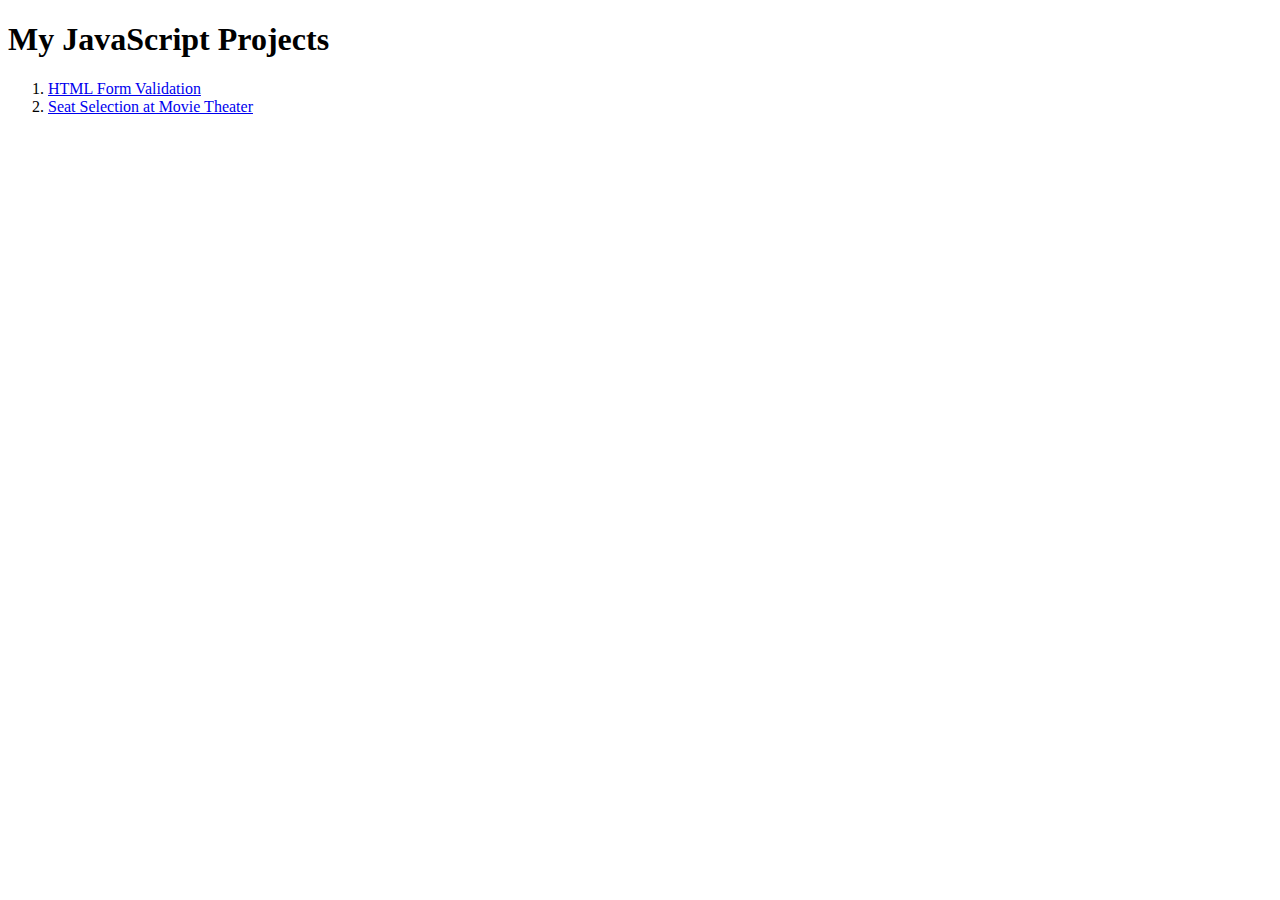
<file: index.html>
<!DOCTYPE html>
<html lang="en">
<head>
    <meta charset="UTF-8">
    <meta http-equiv="X-UA-Compatible" content="IE=edge">
    <meta name="viewport" content="width=device-width, initial-scale=1.0">
    <title>JavaScript Projects</title>
</head>
<body>
    <h1>My JavaScript Projects</h1>
    <ol>
        <li><a href="/project 1/index.html">HTML Form Validation</a></li>
        <li><a href="/project 2/index.html">Seat Selection at Movie Theater</a></li>
    </ol>
</body>
</html>
</file>
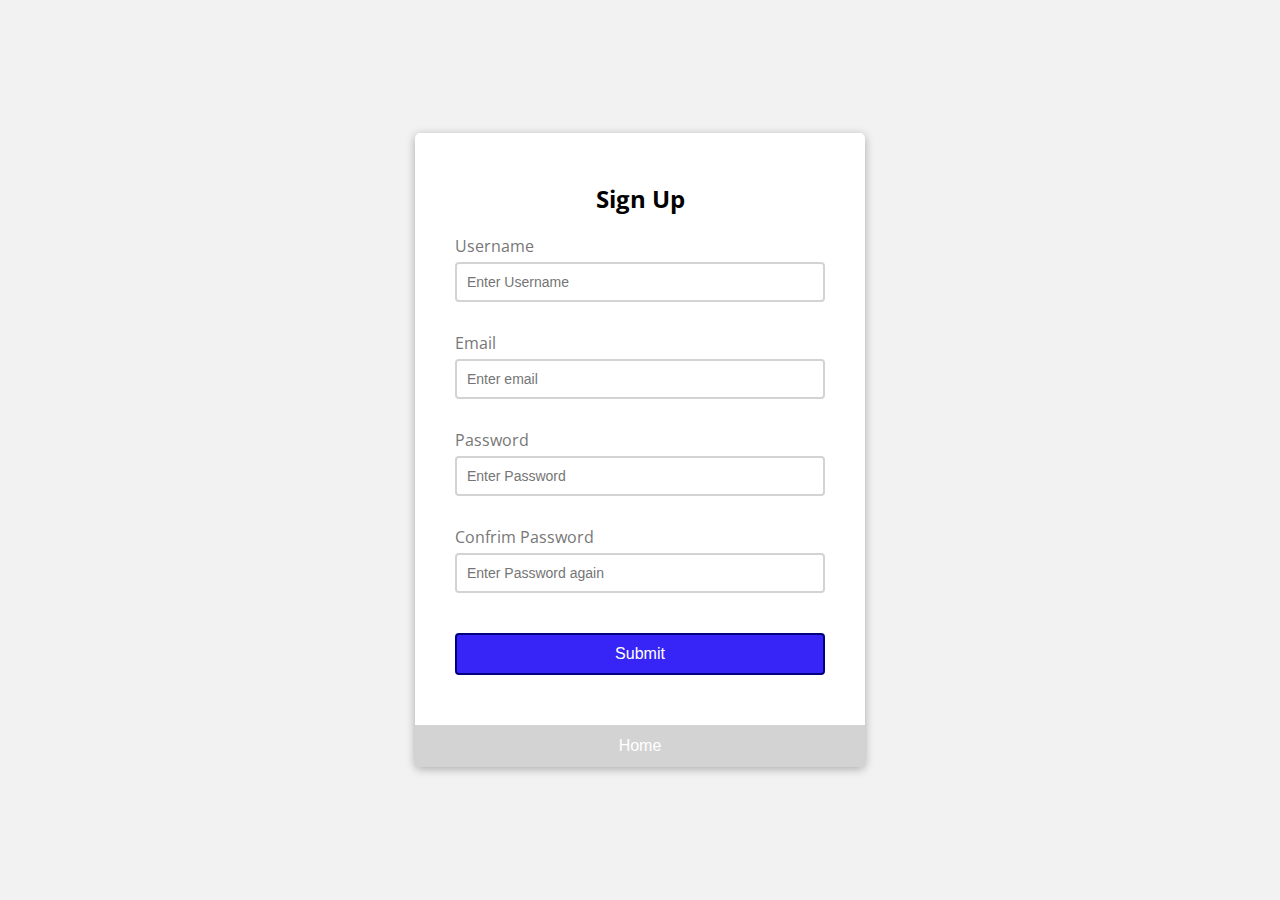
<file: project 1/index.html>
<!DOCTYPE html>
<html lang="en">
<head>
    <meta charset="UTF-8">
    <meta http-equiv="X-UA-Compatible" content="IE=edge">
    <meta name="viewport" content="width=device-width, initial-scale=1.0">
    <link rel="stylesheet" href="style.css">
    <title>HTML Form Validation</title>
</head>
<body>
    <div class="container">
        <!-- action is for redirected to a url - '#' is for id use in .js 
             and '.' is for class use in .css "form#form.form" or "#form.form"
        -->
        <form id="form" class="form">
            <h2>Sign Up</h2>
            <div class="form-control">
                <label for="username">Username</label>
                <input type="text" id="username" placeholder="Enter Username">
                <small>Error Message</small>
            </div>

            <div class="form-control">
                <label for="email">Email</label>
                <input type="text" id="email" placeholder="Enter email">
                <small>Error Message</small>
            </div>

            <div class="form-control">
                <label for="password">Password</label>
                <input type="password" id="password" placeholder="Enter Password">
                <small>Error Message</small>
            </div>

            <div class="form-control">
                <label for="password2">Confrim Password</label>
                <input type="password" id="password2" placeholder="Enter Password again">
                <small>Error Message</small>
            </div>
            <button>Submit</button>
        </form>
        
        <a href="../index.html">
            <button class="home">Home</button>
        </a>

    </div>
    <script src="script.js"></script>
</body>
</html>
</file>
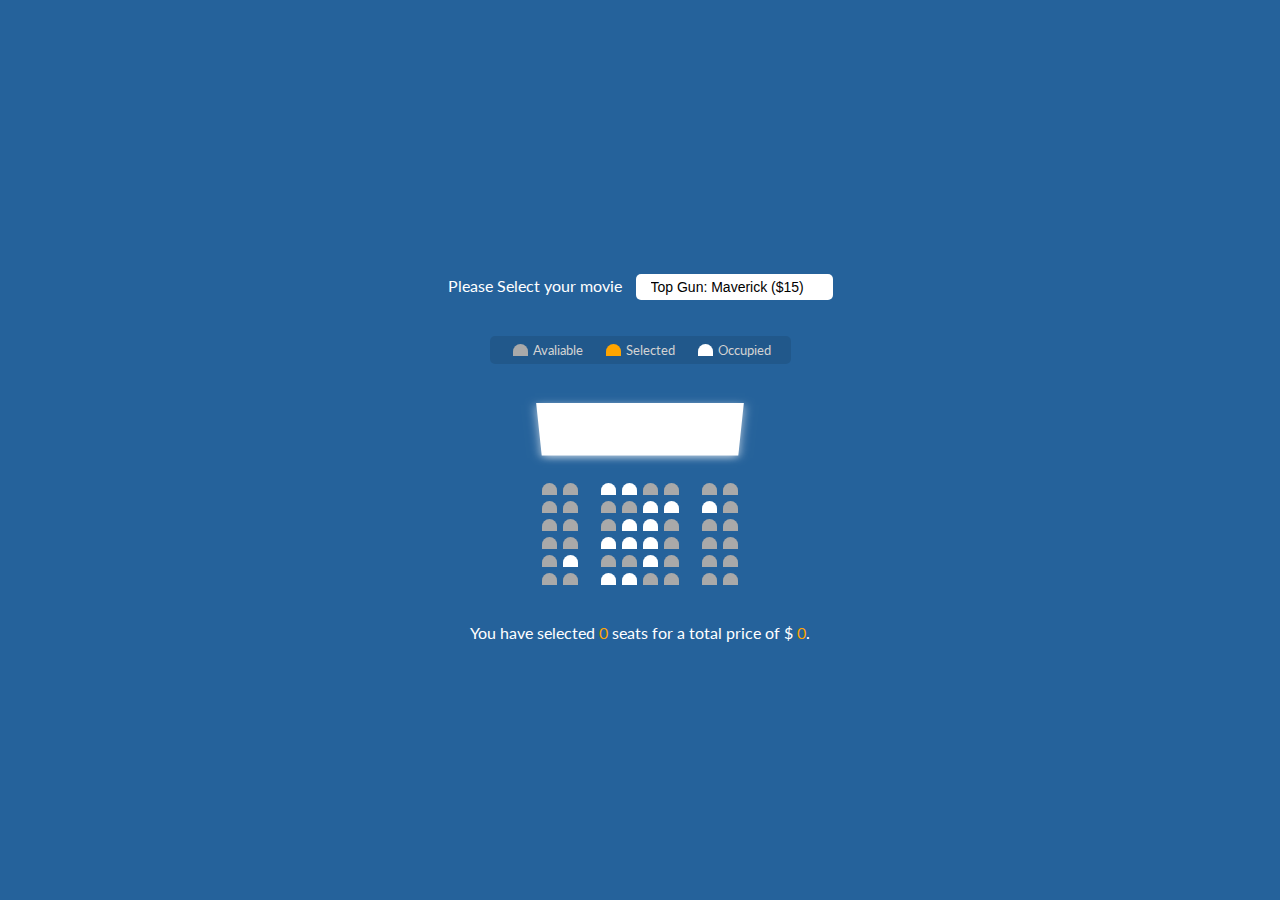
<file: project 2/index.html>
<!DOCTYPE html>
<html lang="en">
<head>
    <meta charset="UTF-8">
    <meta http-equiv="X-UA-Compatible" content="IE=edge">
    <meta name="viewport" content="width=device-width, initial-scale=1.0">
    <link rel="stylesheet" href="style.css">
    <title>Seat Selection</title>
</head>
<body>
    <!-- Container for movies -->
    <div class="movie-container">
        <label> Please Select your movie </label>
       <!--  '#' is for id use in .js and '.' is for class use in .css -->
       <!-- This is the dropdown to select movies --> 
       <select id="movie">
            <option value="15">Top Gun: Maverick ($15)</option>
            <option value="20">No Time To Die ($20)</option>
            <option value="10">The Lion King ($10)</option>
            <option value="12">Mission Impossible 5 ($12)</option>
            <option value="15">Jumanji ($15)</option>
        </select>
    </div>

    <!--  Legend to display types of seats --> 
    <ul class="legend">
         <li>
             <div class="seat"></div>
             <small>Avaliable</small>
         </li>
         <li>
            <div class="seat selected"></div>
            <small>Selected</small>
        </li>
        <li>
            <div class="seat occupied"></div>
            <small>Occupied</small>
        </li>
     </ul>
     <!-- Container for Theater Seating Map -->
     <div class="container">
         <!-- This is the class to show the Movie Screen -->
         <div class="screen"></div>
         <!-- 6 Rows x 8 Columns Seating Chart -->
         <div class="row">
             <div class="seat"></div>
             <div class="seat"></div>
             <div class="seat occupied"></div>
             <div class="seat occupied"></div>
             <div class="seat"></div>
             <div class="seat"></div>
             <div class="seat"></div>
             <div class="seat"></div>
         </div>
         <div class="row">
            <div class="seat"></div>
            <div class="seat"></div>
            <div class="seat"></div>
            <div class="seat"></div>
            <div class="seat occupied"></div>
            <div class="seat occupied"></div>
            <div class="seat occupied"></div>
            <div class="seat"></div>
        </div>
        <div class="row">
            <div class="seat"></div>
            <div class="seat"></div>
            <div class="seat"></div>
            <div class="seat occupied"></div>
            <div class="seat occupied"></div>
            <div class="seat"></div>
            <div class="seat"></div>
            <div class="seat"></div>
        </div>
        <div class="row">
            <div class="seat"></div>
            <div class="seat"></div>
            <div class="seat occupied"></div>
            <div class="seat occupied"></div>
            <div class="seat occupied"></div>
            <div class="seat"></div>
            <div class="seat"></div>
            <div class="seat"></div>
        </div>
        <div class="row">
            <div class="seat"></div>
            <div class="seat occupied"></div>
            <div class="seat"></div>
            <div class="seat"></div>
            <div class="seat occupied"></div>
            <div class="seat"></div>
            <div class="seat"></div>
            <div class="seat"></div>
        </div>
        <div class="row">
            <div class="seat"></div>
            <div class="seat"></div>
            <div class="seat occupied"></div>
            <div class="seat occupied"></div>
            <div class="seat"></div>
            <div class="seat"></div>
            <div class="seat"></div>
            <div class="seat"></div>
        </div>
     </div>

     <p class="text">
         You have selected <span id="count">0</span> seats for a total price of $<span class="total"> 0</span>.
    </p>

    <script> src="script.js"</script>
</body>
</html>
</file>
<file: project 1/style.css>
@import url("https://fonts.googleapis.com/css2?family=Open+Sans&display=swap");

:root {
  /* creating variables in css by creating 'custom properties' */
  --sucess-color: green;
  --error-color: orangered;
}

* {
  box-sizing: border-box;
}

body {
  background-color: hsl(0, 0%, 50%, 0.1);
  font-family: "Open Sans", sans-serif;
  /* Below code is use most of the time to center content */
  display: flex;
  align-items: center;
  justify-content: center;
  min-height: 100vh;
  margin: 0;
}

.container {
  background-color: white;
  border-radius: 5px;
  box-shadow: 0 2px 10px rgb(0, 0, 0, 0.3); /* use to add a shadow around a box */
  width: 450px;
}

h2 {
  text-align: center;
  margin-bottom: 20px;
}

.form {
  padding: 30px 40px;
}

.form-control {
  margin-bottom: 10px;
  padding-bottom: 20px;
  position: relative;
}

.form-control label {
  color: #777;
  display: block;
  margin-bottom: 5px;
}

.form-control input {
  border: 2px solid lightgrey;
  border-radius: 4px;
  display: block;
  width: 100%;
  padding: 10px;
  font-size: 14px;
}

.form-control input:focus {
  /* ':' is sudo selector for defining an action  */
  outline: 0;
  border-color: gray;
}

.form-control.success input {
  border-color: var(--sucess-color);
}

.form-control.error input {
  border-color: var(--error-color);
}

.form-control small {
  color: var(--error-color);
  position: absolute;
  bottom: 0;
  left: 0;
  visibility: hidden;
}

.form-control.error small {
  visibility: visible;
}

.form button {
  cursor: pointer;
  background-color: #3725f8;
  border: 2px solid navy;
  border-radius: 4px;
  color: white;
  display: block;
  font-size: 16px;
  padding: 10px;
  margin-top: 20px;
  width: 100%;
}

button.home {
  cursor: pointer;
  background-color: lightgray;
  border: 2px solid lightgray;
  color: white;
  display: block;
  padding: 10px;
  font-size: 16px;
  padding: 10px;
  margin-top: 20px;
  width: 100%;
}

a {
  text-decoration: none;
}

.nav {
  display: block;
}
</file>
<file: project 2/style.css>
@import url("https://fonts.googleapis.com/css2?family=Lato&family=Open+Sans&display=swap");
@import url("https://fonts.googleapis.com/css2?family=Lato&display=swap");

* {
  box-sizing: border-box;
}

body {
  font-family: "Lato", sans-serif;
  background-color: rgb(37, 98, 155);
  display: flex;
  flex-direction: column;
  color: white;
  align-items: center;
  justify-content: center;
  height: 100vh;
  margin: 0;
}

.movie-container {
  margin: 20px 0;
}

.movie-container select {
  background-color: white;
  border: 0;
  border-radius: 5px;
  font-size: 14px;
  margin-left: 10px;
  padding: 5px 15px 5px 15px; /* top right bottom left  */
  appearance: none;
  -moz-appearance: none;
  -webkit-appearance: none;
}

.seat {
  background-color: darkgray;
  height: 12px;
  width: 15px;
  margin: 3px;
  border-top-left-radius: 10px;
  border-top-right-radius: 10px;
}

.seat.selected {
  background-color: orange;
}

.seat.occupied {
  background-color: white;
}

.seat:nth-of-type(2) {
  margin-right: 20px;
}

.seat:nth-last-of-type(2) {
  margin-left: 20px;
}

.seat:not(.occupied):hover {
  cursor: pointer;
  transform: scale(1.2);
}

.legend {
  background-color: rgba(0, 0, 0, 0.1);
  padding: 5px 10px;
  border-radius: 5px;
  color: lightgray;
  list-style-type: none;
  display: flex;
  justify-content: space-between;
}

.legend li {
  display: flex;
  align-items: center;
  justify-content: center;
  margin: 0 10px;
}

.legend li small {
  margin-left: 2px;
}

legend .seat:not(.occupied):hover {
  cursor: default;
  transform: scale(1);
}

.container {
  perspective: 900px;
  margin-bottom: 30px;
}
.row {
  display: flex;
}

.screen {
  background-color: white;
  height: 70px;
  width: 100%;
  margin: 15px 0;
  transform: rotateX(-45deg);
  box-shadow: 0 3px 10px rgba(255, 255, 255, 0.7);
}

p.text {
  margin: 5px 0;
}

p.text span {
  color: orange;
}
</file>
